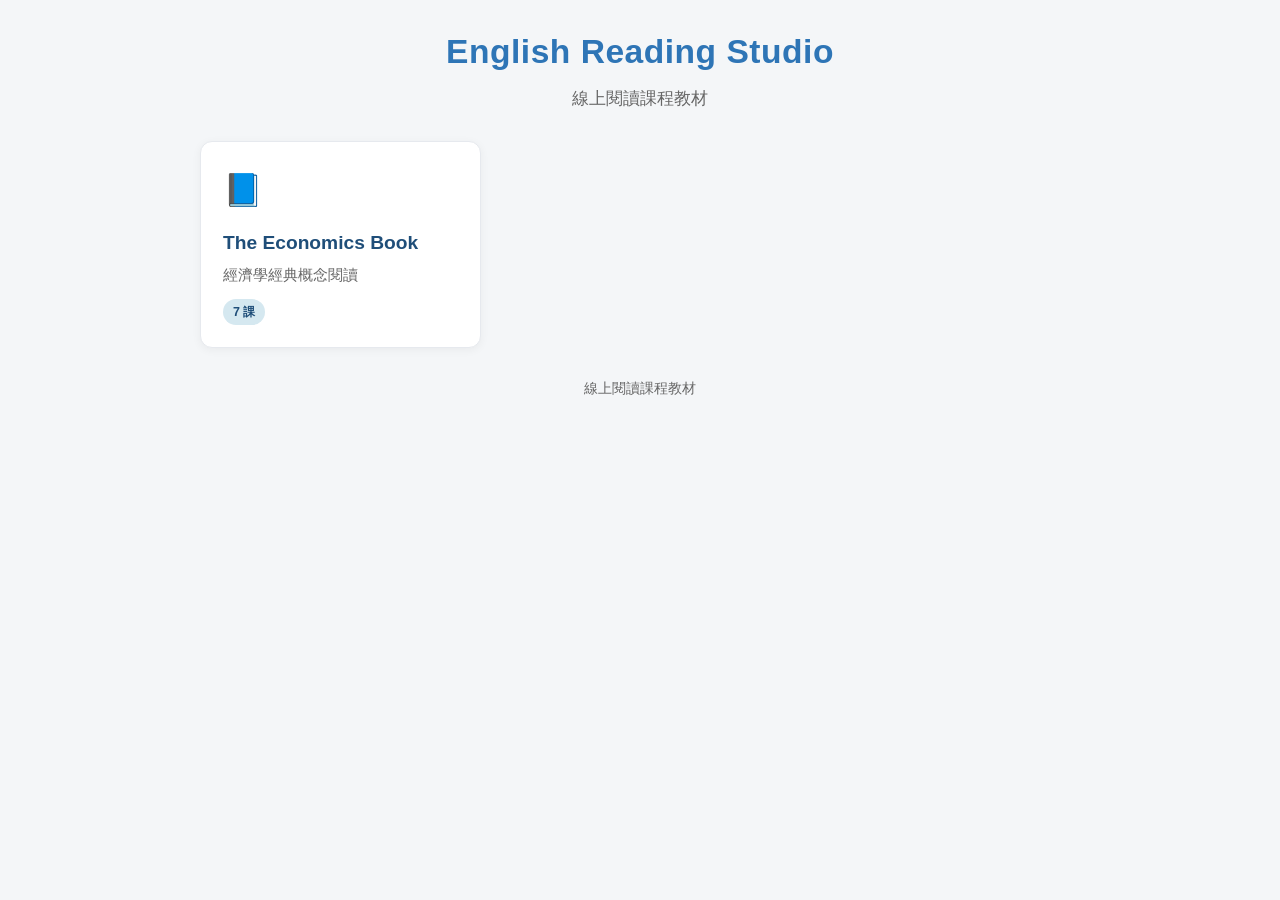
<file: index.html>
<!DOCTYPE html>
<html lang="zh-Hant">
<head>
<meta charset="UTF-8">
<meta name="viewport" content="width=device-width, initial-scale=1.0">
<title>English Reading Studio</title>
<link rel="stylesheet" href="assets/style.css">
</head>
<body>
  <div class="wrap">
    <div class="site-head">
      <h1 id="site-title">Loading…</h1>
      <div class="sub" id="site-sub"></div>
    </div>
    <div class="grid" id="grid"><p class="loading">載入中…</p></div>
    <footer>線上閱讀課程教材</footer>
  </div>
  <script src="assets/app.js"></script>
  <script>renderHome().catch(e=>{document.getElementById('grid').innerHTML='<p class="loading">載入失敗：'+e.message+'</p>';});</script>
</body>
</html>
</file>
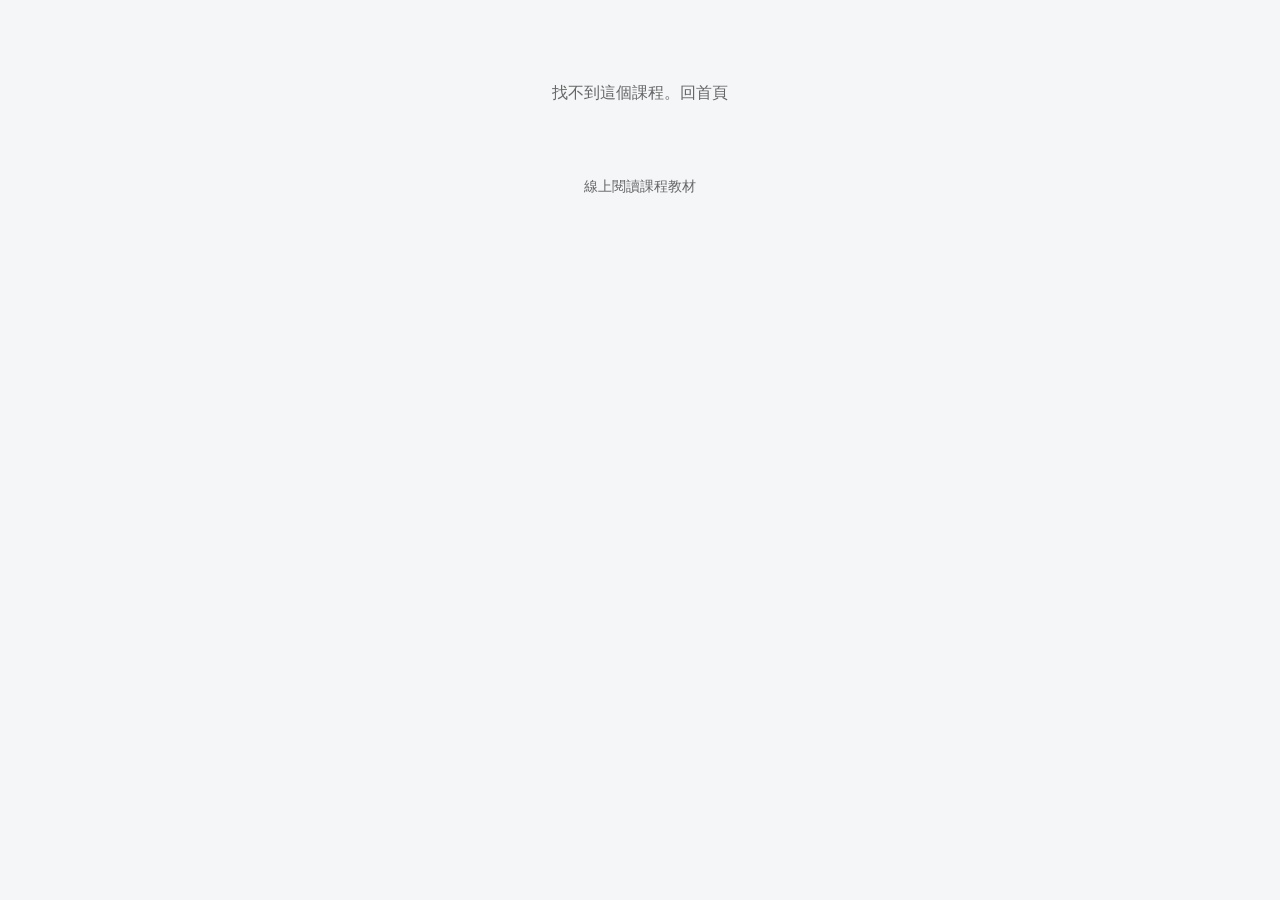
<file: course.html>
<!DOCTYPE html>
<html lang="zh-Hant">
<head>
<meta charset="UTF-8">
<meta name="viewport" content="width=device-width, initial-scale=1.0">
<title>Course</title>
<link rel="stylesheet" href="assets/style.css">
</head>
<body>
  <div class="crumb" id="crumb"></div>
  <div class="wrap">
    <div id="root"><p class="loading">載入中…</p></div>
    <footer>線上閱讀課程教材</footer>
  </div>
  <script src="assets/app.js"></script>
  <script>renderCourse().catch(e=>{document.getElementById('root').innerHTML='<p class="loading">載入失敗：'+e.message+'</p>';});</script>
</body>
</html>
</file>
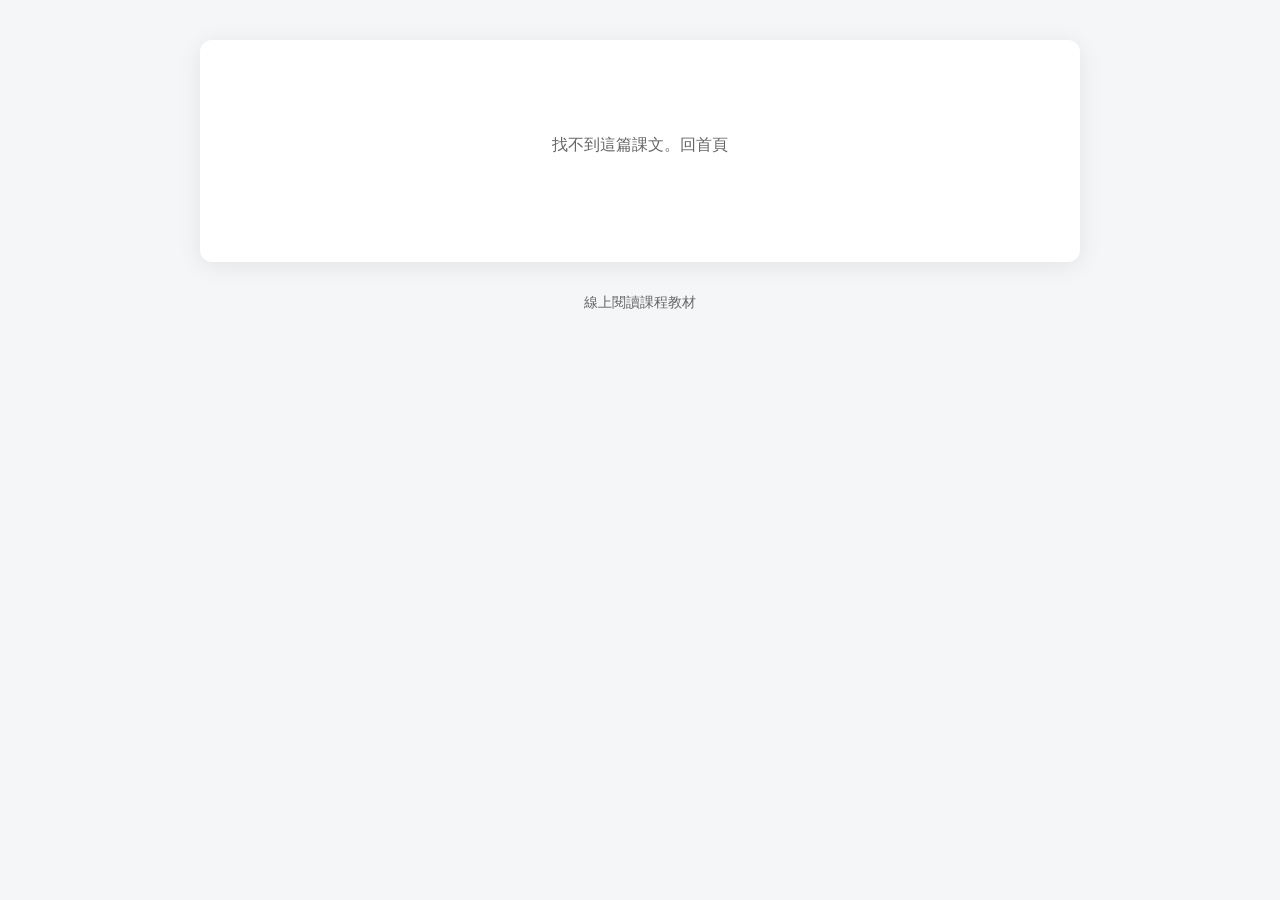
<file: lesson.html>
<!DOCTYPE html>
<html lang="zh-Hant">
<head>
<meta charset="UTF-8">
<meta name="viewport" content="width=device-width, initial-scale=1.0">
<title>Lesson</title>
<link rel="stylesheet" href="assets/style.css">
</head>
<body>
  <div class="crumb" id="crumb"></div>
  <div class="wrap">
    <div class="sheet"><div id="root"><p class="loading">載入中…</p></div></div>
    <footer>線上閱讀課程教材</footer>
  </div>
  <script src="assets/app.js"></script>
  <script>renderLesson().catch(e=>{document.getElementById('root').innerHTML='<p class="loading">載入失敗：'+e.message+'</p>';});</script>
</body>
</html>
</file>
<file: assets/style.css>
:root{
  --blue:#2E75B6;
  --dark:#1F4E79;
  --light:#D5E8F0;
  --ink:#222;
  --muted:#666;
  --line:#cfcfcf;
  --bg:#f4f6f8;
}
*{box-sizing:border-box;}
body{
  font-family:-apple-system,"Segoe UI",Roboto,"Helvetica Neue",Arial,"PingFang TC","Microsoft JhengHei",sans-serif;
  color:var(--ink);line-height:1.65;margin:0;background:var(--bg);
  padding:24px 12px;
}
a{color:inherit;text-decoration:none;}
.wrap{max-width:880px;margin:0 auto;}
.sheet{background:#fff;padding:36px 40px 48px;border-radius:12px;box-shadow:0 4px 24px rgba(0,0,0,.08);}

/* breadcrumb */
.crumb{font-size:.9rem;color:var(--muted);margin:0 auto 16px;max-width:880px;}
.crumb a{color:var(--blue);font-weight:600;}
.crumb a:hover{text-decoration:underline;}
.crumb span{margin:0 6px;color:#aaa;}

/* site header */
.site-head{text-align:center;margin-bottom:28px;}
.site-head h1{color:var(--blue);font-size:2.1rem;margin:0 0 6px;letter-spacing:.5px;}
.site-head .sub{color:var(--muted);font-size:1.05rem;}

/* card grid (courses / lessons) */
.grid{display:grid;grid-template-columns:repeat(auto-fill,minmax(260px,1fr));gap:18px;}
.card{
  display:block;background:#fff;border:1px solid #e6e9ee;border-radius:12px;
  padding:22px 22px;box-shadow:0 2px 10px rgba(0,0,0,.05);
  transition:transform .15s,box-shadow .15s,border-color .15s;
}
.card:hover{transform:translateY(-3px);box-shadow:0 8px 22px rgba(0,0,0,.12);border-color:var(--blue);}
.card .ic{font-size:2rem;display:block;margin-bottom:10px;}
.card .ct{font-size:1.2rem;font-weight:700;color:var(--dark);margin-bottom:4px;}
.card .cs{color:var(--muted);font-size:.92rem;}
.card .badge{display:inline-block;margin-top:12px;background:var(--light);color:var(--dark);
  font-size:.78rem;font-weight:700;padding:3px 10px;border-radius:20px;}
.card .meta{margin-top:12px;color:var(--muted);font-size:.85rem;}

/* lesson list rows */
.lrow{
  display:flex;align-items:center;justify-content:space-between;gap:16px;
  background:#fff;border:1px solid #e6e9ee;border-radius:10px;padding:16px 20px;
  margin-bottom:12px;transition:border-color .15s,box-shadow .15s;
}
.lrow:hover{border-color:var(--blue);box-shadow:0 4px 14px rgba(0,0,0,.08);}
.lrow .lt{font-size:1.1rem;font-weight:700;color:var(--dark);}
.lrow .ls{color:var(--muted);font-size:.9rem;margin-top:2px;}
.lrow .go{color:var(--blue);font-weight:700;white-space:nowrap;}
.lrow .dur{background:var(--light);color:var(--dark);font-size:.78rem;font-weight:700;
  padding:3px 10px;border-radius:20px;white-space:nowrap;}

/* lesson content */
header.lesson{text-align:center;border-bottom:3px solid var(--blue);padding-bottom:18px;margin-bottom:8px;}
header.lesson h1{color:var(--blue);font-size:1.9rem;margin:0 0 4px;}
header.lesson .sub{color:var(--muted);}
.namebar{display:flex;gap:24px;flex-wrap:wrap;color:#444;font-size:.95rem;margin-top:14px;justify-content:center;}
.namebar span{border-bottom:1px solid #999;min-width:200px;padding-bottom:2px;}
h2.part{color:var(--blue);font-size:1.3rem;margin:34px 0 6px;padding-bottom:6px;border-bottom:2px solid var(--blue);}
h2.part small{display:block;font-weight:normal;color:var(--muted);font-size:.8rem;margin-top:2px;font-style:italic;}

table.vocab{width:100%;border-collapse:collapse;margin-top:12px;font-size:.95rem;}
table.vocab th{background:var(--blue);color:#fff;text-align:left;padding:10px 12px;}
table.vocab td{border:1px solid var(--line);padding:10px 12px;vertical-align:top;}
table.vocab tr:nth-child(even) td{background:var(--light);}
table.vocab .word{font-weight:700;color:var(--dark);white-space:nowrap;}
table.vocab .ex{font-style:italic;color:#333;}

.idiom{background:var(--light);border-left:4px solid var(--blue);border-radius:0 6px 6px 0;padding:12px 16px;margin:12px 0;}
.idiom .term{font-weight:700;color:var(--dark);font-size:1.05rem;}
.idiom .lbl{font-weight:700;color:var(--blue);}
.idiom p{margin:4px 0;}
.idiom .ex{font-style:italic;color:#444;}

.reading{background:#fafbfc;border:1px solid #e3e6ea;border-radius:8px;padding:18px 22px;margin-top:12px;}
.reading h3{color:var(--dark);margin:18px 0 6px;font-size:1.1rem;}
.reading h3:first-child{margin-top:0;}
.reading p{margin:0 0 12px;text-align:justify;}
.quotebox{border-left:4px solid var(--blue);background:#eef5fb;padding:12px 18px;margin:16px 0;font-style:italic;color:var(--dark);}
.quotebox .who{display:block;text-align:right;font-style:normal;font-weight:700;margin-top:6px;}
.callout{background:#eaf3fb;border:1px dashed var(--blue);border-radius:8px;padding:14px 18px;margin:16px 0;}
.callout h4{margin:0 0 8px;color:var(--blue);}

.q{margin:18px 0;}
.q .stem{font-weight:600;margin-bottom:6px;}
.opt{display:block;padding:5px 10px;margin:4px 0;border:1px solid #e0e0e0;border-radius:6px;cursor:pointer;transition:background .15s;}
.opt:hover{background:var(--light);}
.opt input{margin-right:8px;}

.disc{margin:18px 0;}
.disc .stem{font-weight:600;margin-bottom:8px;}
.lines{border-bottom:1px solid #bbb;height:26px;margin:0 0 6px;}

details.reveal{margin:8px 0 4px;}
details.reveal summary{cursor:pointer;display:inline-block;font-weight:700;color:var(--blue);
  background:#eef5fb;border:1px solid var(--blue);border-radius:6px;padding:5px 14px;font-size:.88rem;list-style:none;}
details.reveal summary::-webkit-details-marker{display:none;}
details.reveal summary::before{content:"\25B8  ";}
details.reveal[open] summary::before{content:"\25BE  ";}
details.reveal .ansbox{background:#eafaf0;border-left:4px solid #2e9e5b;border-radius:0 6px 6px 0;padding:10px 16px;margin-top:8px;font-size:.95rem;}
details.reveal .ansbox .tag{font-weight:700;color:#1f7a44;}
details.reveal .hintbox{background:#fff6e6;border-left:4px solid #e0a52e;border-radius:0 6px 6px 0;padding:10px 16px;margin-top:8px;font-size:.95rem;}
details.reveal .hintbox .tag{font-weight:700;color:#b3791a;}
details.reveal .sample{margin-top:10px;}
details.reveal .sample .tag{font-weight:700;color:#1f7a44;}

/* teacher toggle */
.toolbar{display:flex;justify-content:flex-end;gap:10px;margin-bottom:10px;}
.btn{background:var(--blue);color:#fff;border:none;border-radius:8px;padding:8px 16px;font-size:.9rem;font-weight:700;cursor:pointer;}
.btn.ghost{background:#fff;color:var(--blue);border:1px solid var(--blue);}

footer{text-align:center;color:var(--muted);font-size:.85rem;margin-top:30px;}
.loading{text-align:center;color:var(--muted);padding:40px;}

@media print{
  body{background:#fff;padding:0;}
  .sheet{box-shadow:none;border-radius:0;padding:0 10px;}
  .crumb,.toolbar{display:none;}
  .opt:hover{background:none;}
}
@media (max-width:560px){
  .sheet{padding:24px 18px;}
  table.vocab .word{white-space:normal;}
}
</file>
